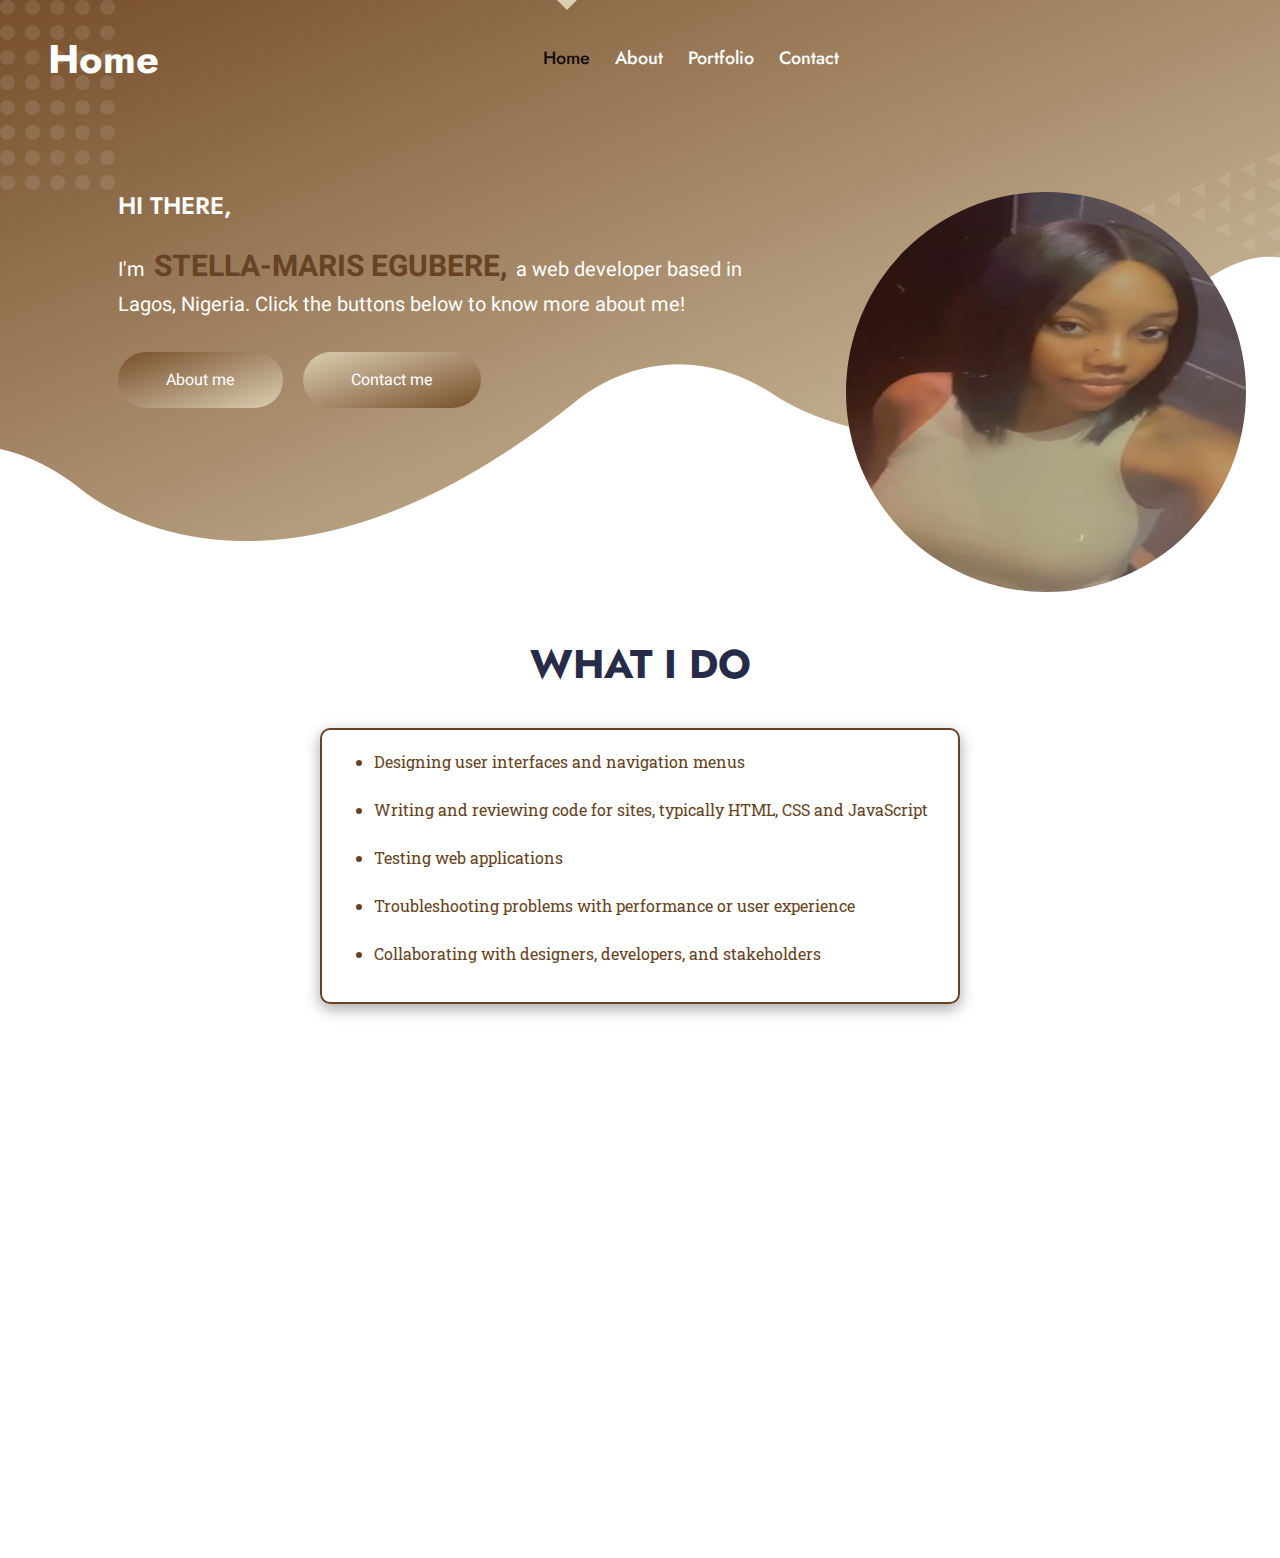
<file: index.html>
<!DOCTYPE html>
<html lang="en">
    <head>
        <meta charset="utf-8" />
        <title>Portfolio</title>
        <meta content="width=device-width, initial-scale=1.0" name="viewport" />
        <meta content="" name="keywords" />
        <meta content="" name="description" />

        <!-- Favicon -->
        <link href="img/favicon.ico" rel="icon" />

        <!-- Google Web Fonts -->
        <link rel="preconnect" href="https://fonts.googleapis.com" />
        <link rel="preconnect" href="https://fonts.gstatic.com" crossorigin />
        <link
            href="https://fonts.googleapis.com/css2?family=Heebo:wght@400;500&family=Jost:wght@500;600;700&display=swap"
            rel="stylesheet"
        />

        <!-- Icon Font Stylesheet -->
        <link
            href="https://cdnjs.cloudflare.com/ajax/libs/font-awesome/5.10.0/css/all.min.css"
            rel="stylesheet"
        />
        <link
            href="https://cdn.jsdelivr.net/npm/bootstrap-icons@1.4.1/font/bootstrap-icons.css"
            rel="stylesheet"
        />

        <!-- Libraries Stylesheet -->
        <link href="lib/animate/animate.min.css" rel="stylesheet" />
        <link
            href="lib/owlcarousel/assets/owl.carousel.min.css"
            rel="stylesheet"
        />

        <!-- Customized Bootstrap Stylesheet -->
        <link href="css/bootstrap.min.css" rel="stylesheet" />

        <!-- Template Stylesheet -->
        <link href="css/style.css" rel="stylesheet" />
        <link rel="icon" href="./assets/logo s 2.jpg">
    </head>

    <body data-bs-spy="scroll" data-bs-target=".navbar" data-bs-offset="51" class="index-body">
        <div class="container-xxl bg-light p-0">
            <!-- Spinner Start -->
            <div
                id="spinner"
                class="show bg-white position-fixed translate-middle w-100 vh-100 top-50 start-50 d-flex align-items-center justify-content-center"
            >
                <div
                    class="spinner-grow text-primary"
                    style="width: 3rem; height: 3rem"
                    role="status"
                >
                    <span class="sr-only">Loading...</span>
                </div>
            </div>
            <!-- Spinner End -->

            <!-- Navbar & Hero Start -->
            <div class="container-xxl position-relative p-0" id="home">
                <nav
                    class="navbar navbar-expand-lg navbar-light px-4 px-lg-5 py-3 py-lg-0"
                >
                    <a href="" class="navbar-brand p-0">
                        <h1 class="m-0">Home</h1>
                        <!-- <img src="img/logo.png" alt="Logo"> -->
                    </a>
                    <button
                        class="navbar-toggler"
                        type="button"
                        data-bs-toggle="collapse"
                        data-bs-target="#navbarCollapse"
                    >
                        <span class="fa fa-bars"></span>
                    </button>
                    <div class="collapse navbar-collapse" id="navbarCollapse">
                        <div class="navbar-nav mx-auto py-0">
                            <a href="#" class="nav-item nav-link active"
                                >Home</a
                            >
                            <a href="./about.html" class="nav-item nav-link"
                                >About</a
                            >

                            <a href="./portfolio.html" class="nav-item nav-link"
                                >Portfolio</a
                            >
                            <a href="./contact.html" class="nav-item nav-link"
                            >Contact</a
                        >
                        </div>
                        <!-- <a
                            href="./contact.html"
                            class="btn btn-primary-gradient rounded-pill py-2 px-4 ms-3 d-none d-lg-block"
                            >Contact</a
                        > -->
                    </div>
                </nav>

                <div class="container-xxl bg-dark hero-header">
                    <div class="container px-lg-5">
                        <div class="row g-5" style="height: 400px;">
                            <div class="col-lg-8 text-center text-lg-start">
                                <h4
                                    class="text-white mb-4 animated slideInDown"
                                >
                                    HI THERE,
                                </h4>
                                <p class="text-white pb-3 animated slideInDown" id="ptag">
                                    I'm <strong class="strong">STELLA-MARIS EGUBERE,</strong> a web developer based in Lagos, Nigeria.
                                    Click the buttons below to know more about me!
                                </p>
                                <a
                                    href="about.html"
                                    class="btn btn-primary-gradient py-sm-3 px-4 px-sm-5 rounded-pill me-3 animated slideInLeft"
                                    >About me</a
                                >
                                <a
                                    href="contact.html"
                                    class="btn btn-secondary-gradient py-sm-3 px-4 px-sm-5 rounded-pill animated slideInRight"
                                    >Contact me</a
                                >
                            </div>
                            <div
                                class="col-lg-4 d-flex justify-content-center justify-content-lg-end wow fadeInUp"
                                data-wow-delay="0.3s"
                            >


                            <div class="my-picture">
                                <img src="./assets/mypic2.jpg" alt="">
                            </div>
                               
                            </div>
                        </div>
                    </div>
                </div>
            </div>
           
                        </div>
                       
                        </div>
                    </div>
                </div>
            </div>
           

           
            <div
            >

            <h1 class="heading">WHAT I DO</h1>

         <div class="jobs">
            <ul>
                <li>Designing user interfaces and navigation menus</li><br>
                <li>Writing and reviewing code for sites, typically HTML, CSS and JavaScript</li><br>
                <li>Testing web applications</li><br>
                <li>Troubleshooting problems with performance or user experience</li><br>
                <li>Collaborating with designers, developers, and stakeholders</li>
            </ul>
         </div>


            <div
            class="container-fluid bg-primary text-light footer wow fadeIn"
            data-wow-delay="0.1s"
        >
            <div class="container py-5 px-lg-5">
                <div class="row g-5">
                    <div class="col-md-12 col-lg-12">
                        <h4 class="text-white mb-4 fs-3">CONTACT</h4>
                        <div class="d-flex gap-4">
                            <p class="fs-5">
                                <i class="fa fa-map-marker-alt me-3"></i>
                                Lagos, Nigeria
                            </p>
                            <p class="fs-5">
                                <i class="fa fa-phone-alt me-3"></i>+234
                                8099988817
                            </p>
                            <p class="fs-5 d-none">
                                <i class="fa fa-envelope me-3"></i
                                >stellamaristega@gmail.com
                            </p>
                        </div>

                        <div class="d-flex pt-2 gap-3">
                            <a
                                class="btn btn-outline-light btn-social"
                                href="https://github.com/stellamaris-t"
                                ><i class="fab fa-github fs-4"></i
                            ></a>
                            <a
                                class="btn btn-outline-light btn-social"
                                href="mailto: stellamaristega@gmail.com"
                                ><i class="fa fa-envelope fs-4"></i
                            ></a>
                            <a
                                class="btn btn-outline-light btn-social"
                                href="https://www.linkedin.com/in/stellamaris-egubere-908a3728a/"
                                ><i class="fab fa-linkedin-in fs-5"></i
                            ></a>
                        </div>
                    </div>
                </div>
            </div>
            <div class="container px-lg-5">
                <div class="copyright">
                    <div class="row" style="margin-bottom: 60px;">
                        <div
                            class="col-md-6 text-center text-md-start mb-3 mb-md-0"
                        >
                            &copy;
                            <a class="border-bottom" href="#"
                                >Hertechtrail cohort 7 project.</a
                            >

                            
                            Designed By
                            <a
                                class="border-bottom"
                                href="https://htmlcodex.com"
                                >Stellamaris.</a
                            >
                        </div>
                        <div class="col-md-6 text-center text-md-end">
                            <div class="footer-menu">
                                <a href="">Home</a>
                            </div>
                        </div>
                    </div>
                </div>
            </div>
        </div>
           
            <!-- Back to Top -->
            <a href="#" class="btn btn-lg btn-lg-square back-to-top pt-2"
                ><i class="bi bi-arrow-up text-white"></i
            ></a>
        </div>

        <!-- JavaScript Libraries -->
        <script src="https://code.jquery.com/jquery-3.4.1.min.js"></script>
        <script src="https://cdn.jsdelivr.net/npm/bootstrap@5.0.0/dist/js/bootstrap.bundle.min.js"></script>
        <script src="lib/wow/wow.min.js"></script>
        <script src="lib/easing/easing.min.js"></script>
        <script src="lib/waypoints/waypoints.min.js"></script>
        <script src="lib/counterup/counterup.min.js"></script>
        <script src="lib/owlcarousel/owl.carousel.min.js"></script>

        <!-- Template Javascript -->
        <script src="js/main.js"></script>
    </body>
</html>
</file>
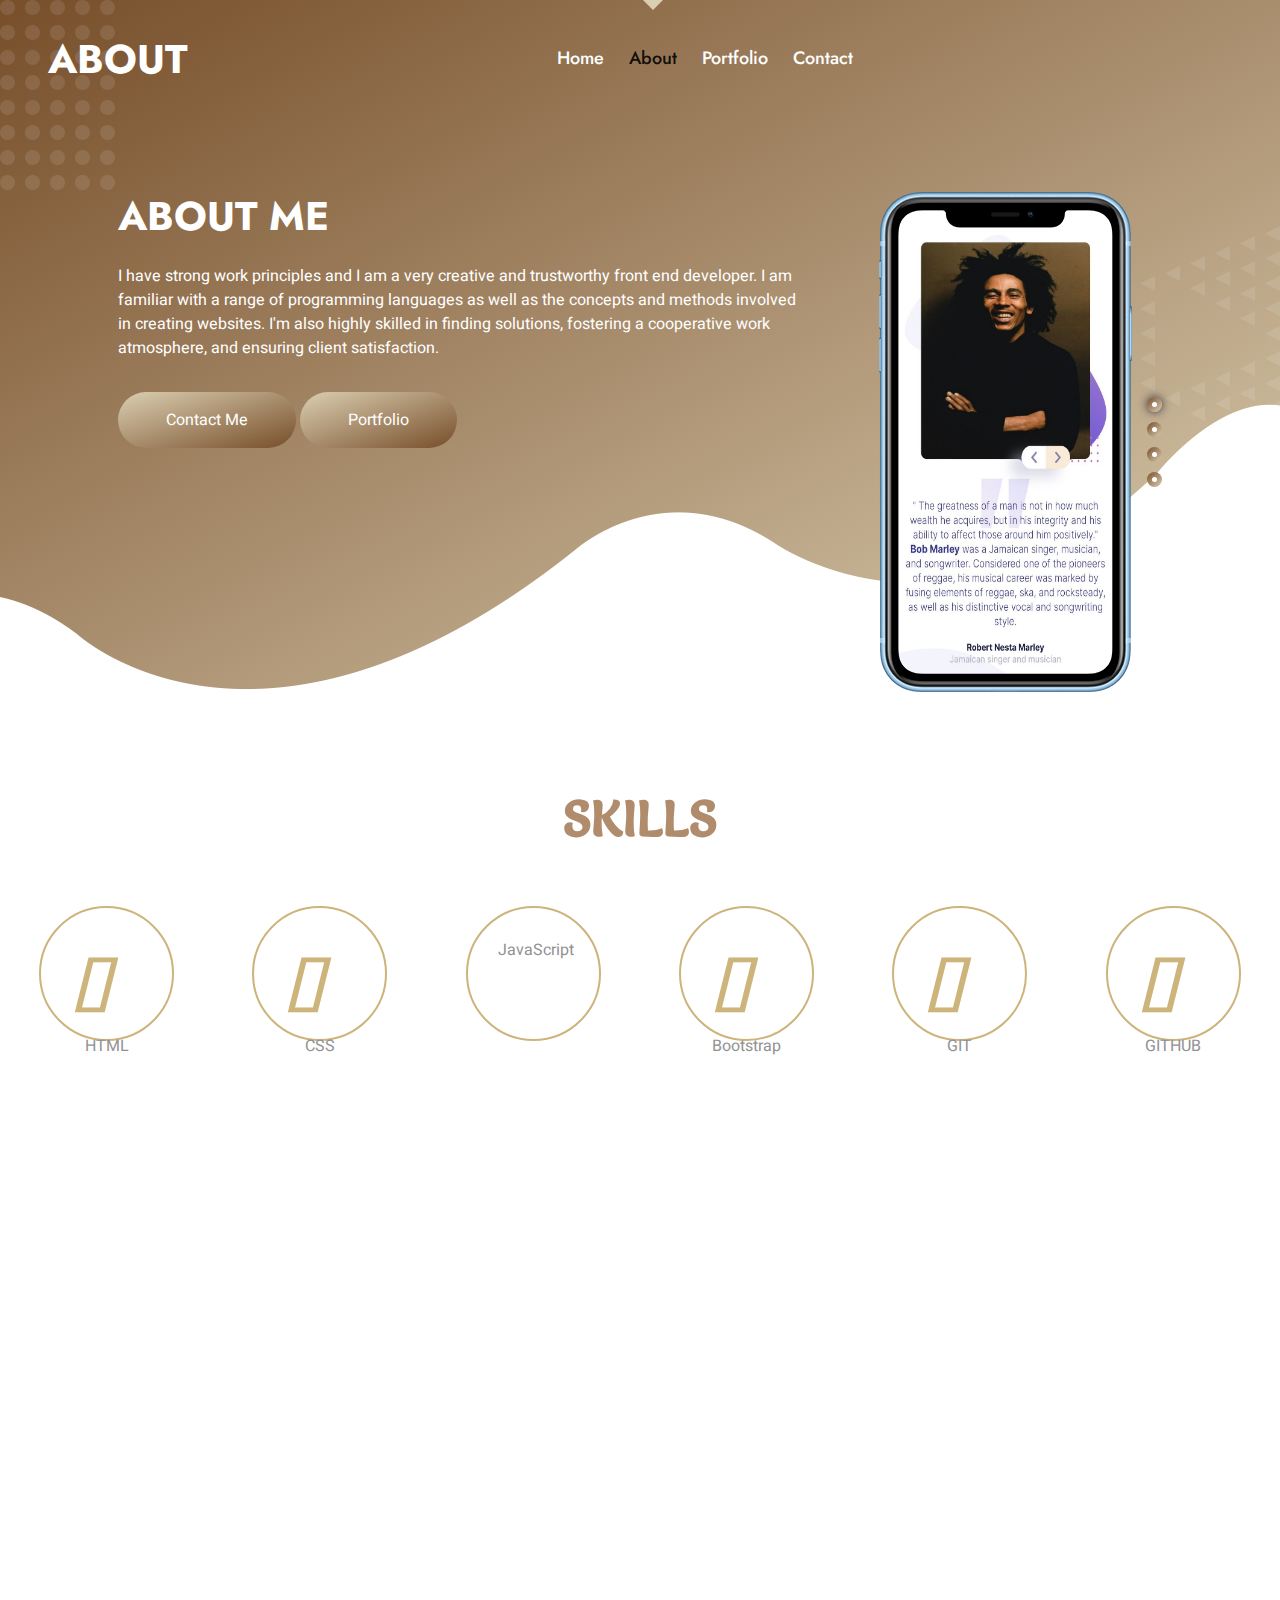
<file: about.html>
<!DOCTYPE html>
<html lang="en">
    <head>
        <meta charset="utf-8" />
        <title>About me</title>
        <meta content="width=device-width, initial-scale=1.0" name="viewport" />
        <meta content="" name="keywords" />
        <meta content="" name="description" />

        <!-- Favicon -->
        <link href="img/favicon.ico" rel="icon" />

        <!-- Google Web Fonts -->
        <link rel="preconnect" href="https://fonts.googleapis.com" />
        <link rel="preconnect" href="https://fonts.gstatic.com" crossorigin />
        <link
            href="https://fonts.googleapis.com/css2?family=Heebo:wght@400;500&family=Jost:wght@500;600;700&display=swap"
            rel="stylesheet"
        />

        <!-- Icon Font Stylesheet -->
        <link
            href="https://cdnjs.cloudflare.com/ajax/libs/font-awesome/5.10.0/css/all.min.css"
            rel="stylesheet"
        />
        <link
            href="https://cdn.jsdelivr.net/npm/bootstrap-icons@1.4.1/font/bootstrap-icons.css"
            rel="stylesheet"
        />

        <!-- Libraries Stylesheet -->
        <link href="lib/animate/animate.min.css" rel="stylesheet" />
        <link
            href="lib/owlcarousel/assets/owl.carousel.min.css"
            rel="stylesheet"
        />

        <!-- Customized Bootstrap Stylesheet -->
        <link href="css/bootstrap.min.css" rel="stylesheet" />

        <!-- Template Stylesheet -->
        <link href="css/style.css" rel="stylesheet" />

        <link rel="stylesheet" href="https://cdnjs.cloudflare.com/ajax/libs/font-awesome/6.4.2/css/all.min.css" integrity="sha512-z3gLpd7yknf1YoNbCzqRKc4qyor8gaKU1qmn+CShxbuBusANI9QpRohGBreCFkKxLhei6S9CQXFEbbKuqLg0DA==" crossorigin="anonymous" referrerpolicy="no-referrer" />
        <link rel="icon" href="./assets/logo s 2.jpg">
    </head>

    <body data-bs-spy="scroll" data-bs-target=".navbar" data-bs-offset="51" class="aboutbody" >
        <div class="container-xxl bg-white p-0">
            <!-- Spinner Start -->
            <div
                id="spinner"
                class="show bg-white position-fixed translate-middle w-100 vh-100 top-50 start-50 d-flex align-items-center justify-content-center"
            >
                <div
                    class="spinner-grow text-primary"
                    style="width: 3rem; height: 3rem"
                    role="status"
                >
                    <span class="sr-only">Loading...</span>
                </div>
            </div>
            <!-- Spinner End -->

            <!-- Navbar & Hero Start -->
            <div class="container-xxl position-relative p-0" id="home">
                <nav
                    class="navbar navbar-expand-lg navbar-light px-4 px-lg-5 py-3 py-lg-0"
                >
                    <a href="" class="navbar-brand p-0">
                        <h1 class="m-0">ABOUT</h1>
                        <!-- <img src="img/logo.png" alt="Logo"> -->
                    </a>
                    <button
                        class="navbar-toggler"
                        type="button"
                        data-bs-toggle="collapse"
                        data-bs-target="#navbarCollapse"
                    >
                        <span class="fa fa-bars"></span>
                    </button>
                    <div class="collapse navbar-collapse" id="navbarCollapse">
                        <div class="navbar-nav mx-auto py-0">
                            <a href="index.html" class="nav-item nav-link"
                                >Home</a
                            >
                            <a href="#" class="nav-item nav-link active"
                                >About</a
                            >

                            <a href="./portfolio.html" class="nav-item nav-link"
                                >Portfolio</a
                            >
                            <a href="./contact.html" class="nav-item nav-link"
                                >Contact</a
                            >
                        </div>
                        <!-- <a
                            href="./contact.html"
                            class="btn btn-primary-gradient rounded-pill py-2 px-4 ms-3 d-none d-lg-block"
                            >Contact</a
                        > -->
                        
                    </div>
                </nav>

                <div class="container-xxl bg-primary hero-header">
                    <div class="container px-lg-5">
                        <div class="row g-5">
                            <div class="col-lg-8 text-center text-lg-start">
                                <h1
                                    class="text-white mb-4 animated slideInDown"
                                >
                                    ABOUT ME
                                </h1>
                                <p class="text-white pb-3 animated slideInDown">
                                    I have strong work principles and I am a very creative and trustworthy front end developer. I am familiar with a range of
                                    programming languages as well as the concepts and methods involved in creating websites. I'm also highly skilled in 
                                    finding solutions, fostering a cooperative work atmosphere, and ensuring client satisfaction.
                                </p>
                                
                                <a
                                    href="./contact.html"
                                    class="btn btn-secondary-gradient py-sm-3 px-4 px-sm-5 rounded-pill animated slideInRight"
                                    >Contact Me</a
                                >
                                <a
                                    href="./portfolio.html"
                                    class="btn btn-secondary-gradient py-sm-3 px-4 px-sm-5 rounded-pill animated slideInRight"
                                    >Portfolio</a
                                >
                            </div>
                            <div
                                class="col-lg-4 d-flex justify-content-center justify-content-lg-end wow fadeInUp"
                                data-wow-delay="0.3s"
                            >
                                <div class="owl-carousel screenshot-carousel">
                                    <img
                                        class="img-fluid"
                                        src="./assets/Tribute slide.jpg"
                                        alt=""
                                    />
                                    
                                    <img
                                        class="img-fluid"
                                        src="./assets/signup form.jpg"
                                        alt=""
                                    />
                                    <img
                                        class="img-fluid"
                                        src="./assets/shopping site.jpg"
                                        alt=""
                                    />

                                    <img
                                        class="img-fluid"
                                        src="./assets/profilecard.jpg"
                                        alt=""
                                    />
                                  
                                </div>
                            </div>
                        </div>
                    </div>
                </div>
            </div>
            <!-- Navbar & Hero End -->

            

            <div class="skillarrange">
                <h4 class="skill-heading">SKILLS</h4>
            <div class="skills-container">
                <div class="iconi">
                    <i class="fa-brands fa-html5 fa-4x" style="color: #cdb47b;" ></i>
                    <p>HTML</p>
                </div>
                <div class="iconi">
                    <i class="fa-brands fa-css3-alt fa-4x" style="color: #cdb47b;"></i>
                    <p>CSS</p>
                </div>
                <div class="iconi">
                    <i class="fa-brands fa-square-js fa-4x" style="color: #cdb47b;"></i>
                    <p>JavaScript</p>
                </div>
                <div class="iconi">
                    <i class="fa-brands fa-bootstrap fa-4x" style="color: #cdb47b;"></i>
                    <p>Bootstrap</p>
                </div>
                <div class="iconi">
                    <i class="fa-brands fa-git fa-4x" style="color: #cdb47b;"></i>
                    <p>GIT</p>
                </div>
                <div class="iconi">
                    <i class="fa-brands fa-github fa-4x" style="color: #cdb47b;"></i>
                    <p>GITHUB</p>
                </div>
                
            </div>
            </div>



            
        </div>
                    </div>
                </div>
            </div>
           

            <!-- Footer Start -->
            <div
                class="container-fluid bg-primary text-light footer wow fadeIn"
                data-wow-delay="0.1s"
            >
                <div class="container py-5 px-lg-5">
                    <div class="row g-5">
                        <div class="col-md-12 col-lg-12">
                            <h4 class="text-white mb-4 fs-3">CONTACT</h4>
                            <div class="d-flex gap-4">
                                <p class="fs-5">
                                    <i class="fa fa-map-marker-alt me-3"></i>
                                    Lagos, Nigeria
                                </p>
                                <p class="fs-5">
                                    <i class="fa fa-phone-alt me-3"></i>+234
                                    8099988817
                                </p>
                                <p class="fs-5 d-none">
                                    <i class="fa fa-envelope me-3"></i
                                    >stellamaristega@gmail.com
                                </p>
                            </div>

                            <div class="d-flex pt-2 gap-3">
                                <a
                                    class="btn btn-outline-light btn-social"
                                    href="https://github.com/stellamaris-t"
                                    ><i class="fab fa-github fs-4"></i
                                ></a>
                                <a
                                    class="btn btn-outline-light btn-social"
                                    href="mailto: stellamaristega@gmail.com"
                                    ><i class="fa fa-envelope fs-4"></i
                                ></a>
                                <a
                                    class="btn btn-outline-light btn-social"
                                    href="https://www.linkedin.com/in/stellamaris-egubere-908a3728a/"
                                    ><i class="fab fa-linkedin-in fs-5"></i
                                ></a>
                            </div>
                        </div>
                    </div>
                </div>
                <div class="container px-lg-5">
                    <div class="copyright">
                        <div class="row" style="margin-bottom: 60px;">
                            <div
                                class="col-md-6 text-center text-md-start mb-3 mb-md-0"
                            >
                                &copy;
                                <a class="border-bottom" href="#"
                                    >Hertechtrail cohort 7 project.</a
                                >
                                Designed By
                                <a
                                    class="border-bottom"
                                    href="https://htmlcodex.com"
                                    >Stellamaris.</a
                                >
                            </div>
                            <div class="col-md-6 text-center text-md-end">
                                <div class="footer-menu">
                                    <a href="">Home</a>
                                </div>
                            </div>
                        </div>
                    </div>
                </div>
            </div>
            <!-- Footer End -->

            <!-- Back to Top -->
            <a href="#" class="btn btn-lg btn-lg-square back-to-top pt-2"
                ><i class="bi bi-arrow-up text-white"></i
            ></a>
        </div>

        <!-- JavaScript Libraries -->
        <script src="https://code.jquery.com/jquery-3.4.1.min.js"></script>
        <script src="https://cdn.jsdelivr.net/npm/bootstrap@5.0.0/dist/js/bootstrap.bundle.min.js"></script>
        <script src="lib/wow/wow.min.js"></script>
        <script src="lib/easing/easing.min.js"></script>
        <script src="lib/waypoints/waypoints.min.js"></script>
        <script src="lib/counterup/counterup.min.js"></script>
        <script src="lib/owlcarousel/owl.carousel.min.js"></script>

        <!-- Template Javascript -->
        <script src="js/main.js"></script>
    </body>
</html>
</file>
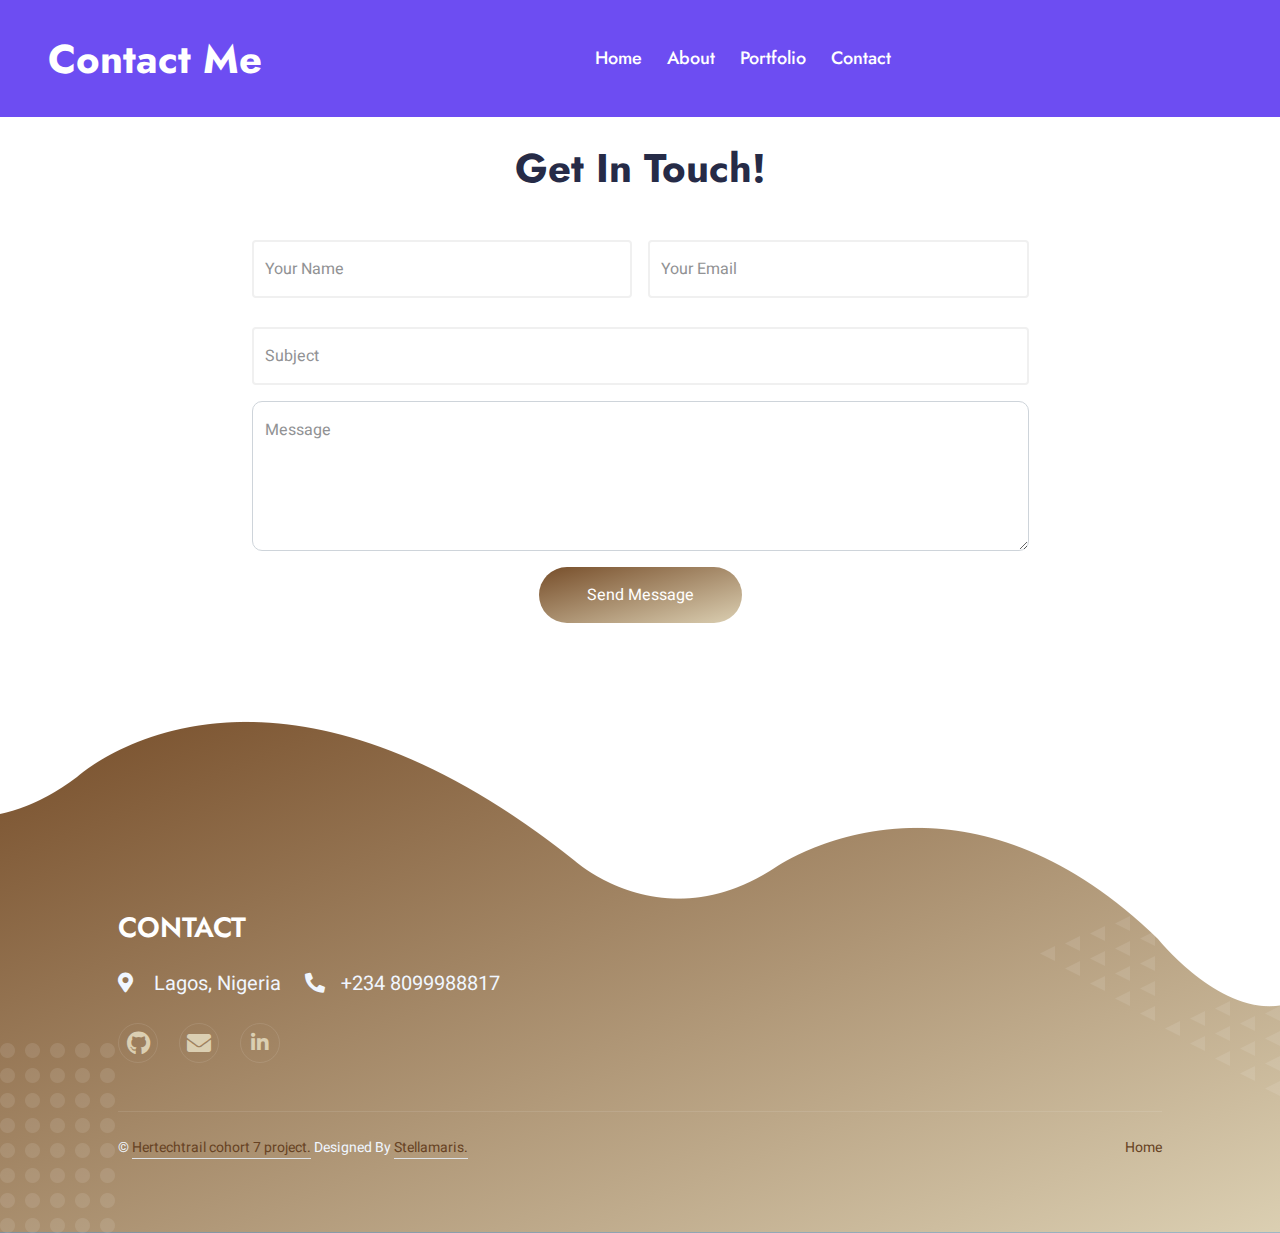
<file: contact.html>
<!DOCTYPE html>
<html lang="en">
    <head>
        <meta charset="utf-8" />
        <title>Contact Me</title>
        <meta content="width=device-width, initial-scale=1.0" name="viewport" />
        <meta content="" name="keywords" />
        <meta content="" name="description" />

        <!-- Favicon -->
        <link href="img/favicon.ico" rel="icon" />

        <!-- Google Web Fonts -->
        <link rel="preconnect" href="https://fonts.googleapis.com" />
        <link rel="preconnect" href="https://fonts.gstatic.com" crossorigin />
        <link
            href="https://fonts.googleapis.com/css2?family=Heebo:wght@400;500&family=Jost:wght@500;600;700&display=swap"
            rel="stylesheet"
        />

        <!-- Icon Font Stylesheet -->
        <link
            href="https://cdnjs.cloudflare.com/ajax/libs/font-awesome/5.10.0/css/all.min.css"
            rel="stylesheet"
        />
        <link
            href="https://cdn.jsdelivr.net/npm/bootstrap-icons@1.4.1/font/bootstrap-icons.css"
            rel="stylesheet"
        />

        <!-- Libraries Stylesheet -->
        <link href="lib/animate/animate.min.css" rel="stylesheet" />
        <link
            href="lib/owlcarousel/assets/owl.carousel.min.css"
            rel="stylesheet"
        />

        <!-- Customized Bootstrap Stylesheet -->
        <link href="css/bootstrap.min.css" rel="stylesheet" />

        <!-- Template Stylesheet -->
        <link href="css/style.css" rel="stylesheet" />
        <link href="./css/contact.css" rel="stylesheet" />
        <link rel="icon" href="./assets/logo s 2.jpg">
    </head>

    <body data-bs-spy="scroll" data-bs-target=".navbar" data-bs-offset="51">
        <div class="container-xxl bg-white p-0">
            <!-- Spinner Start -->
            <div
                id="spinner"
                class="show bg-white position-fixed translate-middle w-100 vh-100 top-50 start-50 d-flex align-items-center justify-content-center"
            >
                <div
                    class="spinner-grow text-primary"
                    style="width: 3rem; height: 3rem"
                    role="status"
                >
                    <span class="sr-only">Loading...</span>
                </div>
            </div>
            <!-- Spinner End -->

            <!-- Navbar & Hero Start -->
            <div class="container-xxl position-relative p-0" id="home">
                <nav
                    class="navbar navbar-expand-lg navbar-light px-4 px-lg-5 py-3 py-lg-0"
                >
                    <a href="" class="navbar-brand p-0">
                        <h1 class="m-0">Contact Me</h1>
                        <!-- <img src="img/logo.png" alt="Logo"> -->
                    </a>
                    <button
                        class="navbar-toggler"
                        type="button"
                        data-bs-toggle="collapse"
                        data-bs-target="#navbarCollapse"
                    >
                        <span class="fa fa-bars"></span>
                    </button>
                    <div class="collapse navbar-collapse" id="navbarCollapse">
                        <div class="navbar-nav mx-auto py-0">
                            <a href="index.html" class="nav-item nav-link"
                                >Home</a
                            >
                            <a href="./about.html" class="nav-item nav-link"
                                >About</a
                            >

                            <a href="./portfolio.html" class="nav-item nav-link"
                                >Portfolio</a
                            >
                            <a href="./contact.html" class="nav-item nav-link"
                            >Contact</a
                        >
                        </div>
                        <!-- <a
                            href="#"
                            class="btn btn-primary-gradient rounded-pill py-2 px-4 ms-3 d-none d-lg-block active"
                            >Contact</a
                        > -->
                    </div>
                </nav>
            </div>
            <!-- Navbar & Hero End -->

            <!-- Contact Start -->
            <div class="container-xxl py-5" id="contact">
                <div class="container py-5 px-lg-5">
                    <div class="text-center wow fadeInUp" data-wow-delay="0.1s">
                        <h5 class="text-primary-gradient fw-medium mt-5">
                            
                        </h5>
                        <h1 class="mb-5">Get In Touch!</h1>
                    </div>
                    <div class="row justify-content-center">
                        <div class="col-lg-9">
                            <div class="wow fadeInUp" data-wow-delay="0.3s">
                                
                                <form id="form" action="/">
                                    <div class="row g-3">
                                        <div class="col-md-6 input-control">
                                            <div class="form-floating input-control">
                                                <input
                                                    type="text"
                                                    class="form-control"
                                                    id="namee"
                                                    placeholder="Your Name"
                                                />
                                                <label for="namee"
                                                    >Your Name</label
                                                >
                                            </div>
                                            <div class="error"></div>
                                        </div>
                                        <div class="col-md-6">
                                            <div class="form-floating input-control">
                                                <input
                                                    type="email"
                                                    class="form-control"
                                                    id="email"
                                                    placeholder="Your Email"
                                                />
                                                <label for="email"
                                                    >Your Email</label
                                                >
                                            </div>
                                            <div class="error"></div>
                                        </div>
                                        <div class="col-12">
                                            <div class="form-floating input-control">
                                                <input
                                                    type="text"
                                                    class="form-control"
                                                    id="subject"
                                                    placeholder="Subject"
                                                />
                                                <label for="subject"
                                                    >Subject</label
                                                >
                                            </div>
                                            <div class="error"></div>
                                        </div>
                                        <div class="col-12">
                                            <div class="form-floating">
                                                <textarea
                                                    class="form-control"
                                                    placeholder="Leave a message here"
                                                    id="message"
                                                    style="height: 150px"
                                                ></textarea>
                                                <label for="message"
                                                    >Message</label
                                                >
                                            </div>
                                            <div class="error"></div>
                                        </div>
                                        <div class="col-12 text-center">
                                            <a href="mailto: stellamaristega@gmail.com"  class="btn btn-primary-gradient rounded-pill py-3 px-5"
                                            type="submit">
                                            Send Message
                                        </a>
                                        </div>
                                    </div>
                                </form>
                            </div>
                        </div>
                    </div>
                </div>
            </div>
            <!-- Contact End -->
            <!-- Footer Start -->
            <div
                class="container-fluid bg-primary text-light footer wow fadeIn"
                data-wow-delay="0.1s"
            >
                <div class="container py-5 px-lg-5">
                    <div class="row g-5">
                        <div class="col-md-12 col-lg-12 ">
                            <h4 class="text-white mb-4 fs-3">CONTACT</h4>
                            <div class="d-flex gap-4 foot">
                                <p class="fs-5">
                                    <i class="fa fa-map-marker-alt me-3"></i>
                                    Lagos, Nigeria
                                </p>
                                <p class="fs-5">
                                    <i class="fa fa-phone-alt me-3"></i>+234
                                    8099988817
                                </p>
                                <p class="fs-5 d-none">
                                    <i class="fa fa-envelope me-3"></i
                                    >stellamaristega@gmail.com
                                </p>
                            </div>

                            <div class="d-flex pt-2 gap-3">
                                <a
                                    class="btn btn-outline-light btn-social"
                                    href="https://github.com/stellamaris-t"
                                    ><i class="fab fa-github fs-4"></i
                                ></a>
                                <a
                                    class="btn btn-outline-light btn-social"
                                    href="mailto: stellamaristega@gmail.com"
                                    ><i class="fa fa-envelope fs-4"></i
                                ></a>
                                <a
                                    class="btn btn-outline-light btn-social"
                                    href="https://www.linkedin.com/in/stellamaris-egubere-908a3728a/"
                                    ><i class="fab fa-linkedin-in fs-5"></i
                                ></a>
                            </div>
                        </div>
                    </div>
                </div>
                <div class="container px-lg-5">
                    <div class="copyright">
                        <div class="row" style="margin-bottom: 50px;">
                            <div
                                class="col-md-6 text-center text-md-start mb-3 mb-md-0"
                            >
                                &copy;
                                <a class="border-bottom" href="#"
                                    >Hertechtrail cohort 7 project.</a
                                >

                                <!--/*** This template is free as long as you keep the footer author’s credit link/attribution link/backlink. If you'd like to use the template without the footer author’s credit link/attribution link/backlink, you can purchase the Credit Removal License from "https://htmlcodex.com/credit-removal". Thank you for your support. ***/-->
                                Designed By
                                <a
                                    class="border-bottom"
                                    href="https://htmlcodex.com"
                                    >Stellamaris.</a
                                >
                            </div>
                            <div class="col-md-6 text-center text-md-end">
                                <div class="footer-menu">
                                    <a href="">Home</a>
                                </div>
                            </div>
                        </div>
                    </div>
                </div>
            </div>
            <!-- Footer End -->

            <!-- Back to Top -->
            <a href="#" class="btn btn-lg btn-lg-square back-to-top pt-2"
                ><i class="bi bi-arrow-up text-white"></i
            ></a>
        </div>

        <!-- JavaScript Libraries -->
        <script src="https://code.jquery.com/jquery-3.4.1.min.js"></script>
        <script src="https://cdn.jsdelivr.net/npm/bootstrap@5.0.0/dist/js/bootstrap.bundle.min.js"></script>
        <script src="lib/wow/wow.min.js"></script>
        <script src="lib/easing/easing.min.js"></script>
        <script src="lib/waypoints/waypoints.min.js"></script>
        <script src="lib/counterup/counterup.min.js"></script>
        <script src="lib/owlcarousel/owl.carousel.min.js"></script>

        <!-- Template Javascript -->
        <script src="./js/main.js"></script>
        <script src="./js/contact.js"></script>
    </body>
</html>
</file>
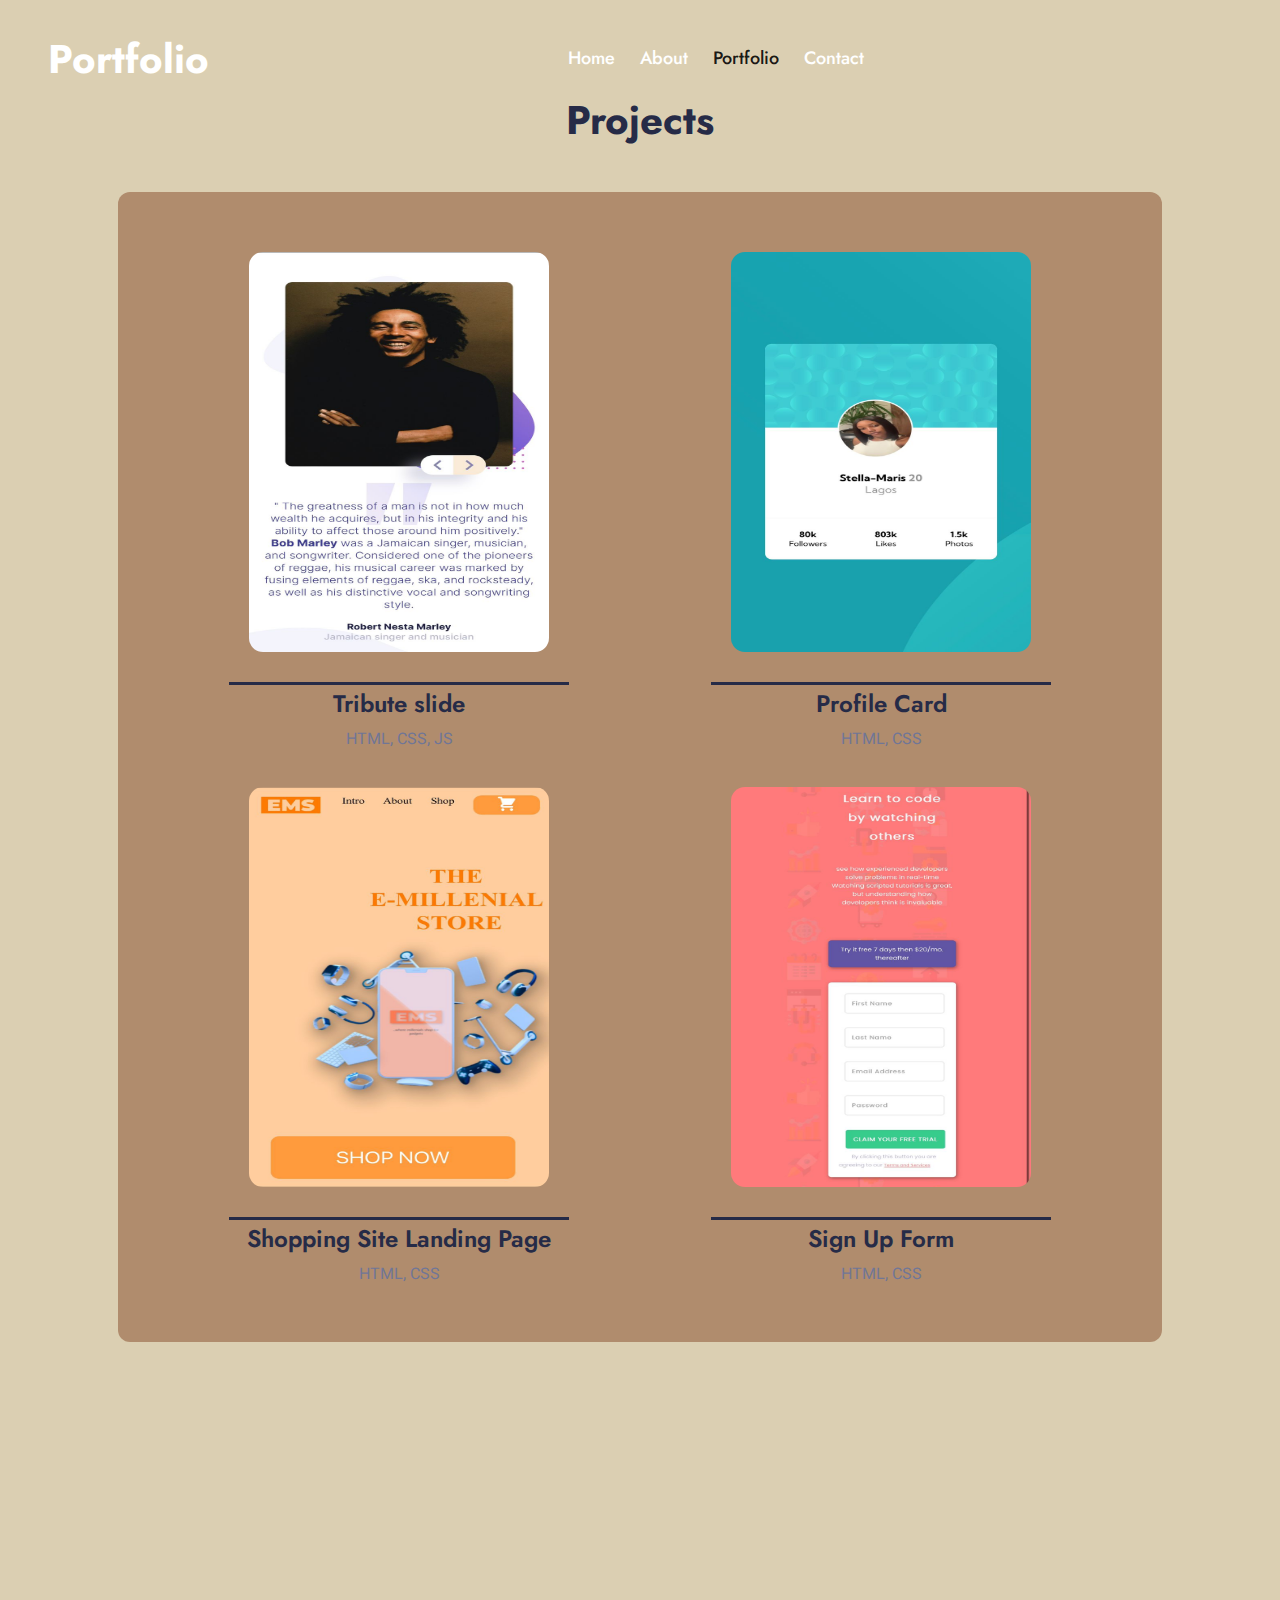
<file: portfolio.html>
<!DOCTYPE html>
<html lang="en">
    <head>
        <meta charset="utf-8" />
        <title>My Portfolio</title>
        <meta content="width=device-width, initial-scale=1.0" name="viewport" />
        <meta content="" name="keywords" />
        <meta content="" name="description" />

        <!-- Favicon -->
        <link href="img/favicon.ico" rel="icon" />

        <!-- Google Web Fonts -->
        <link rel="preconnect" href="https://fonts.googleapis.com" />
        <link rel="preconnect" href="https://fonts.gstatic.com" crossorigin />
        <link
            href="https://fonts.googleapis.com/css2?family=Heebo:wght@400;500&family=Jost:wght@500;600;700&display=swap"
            rel="stylesheet"
        />

        <!-- Icon Font Stylesheet -->
        <link
            href="https://cdnjs.cloudflare.com/ajax/libs/font-awesome/5.10.0/css/all.min.css"
            rel="stylesheet"
        />
        <link
            href="https://cdn.jsdelivr.net/npm/bootstrap-icons@1.4.1/font/bootstrap-icons.css"
            rel="stylesheet"
        />

        <!-- Libraries Stylesheet -->
        <link href="lib/animate/animate.min.css" rel="stylesheet" />
        <link
            href="lib/owlcarousel/assets/owl.carousel.min.css"
            rel="stylesheet"
        />

        <!-- Customized Bootstrap Stylesheet -->
        <link href="css/bootstrap.min.css" rel="stylesheet" />

        <!-- Template Stylesheet -->
        <link href="css/style.css" rel="stylesheet" />
        <link rel="icon" href="./assets/logo s 2.jpg">
    </head>

    <body data-bs-spy="scroll" data-bs-target=".navbar" data-bs-offset="51" class="bodyy">
        <div class="container-xxl  p-0">
            <!-- Spinner Start -->
            <div
                id="spinner"
                class="show bg-white position-fixed translate-middle w-100 vh-100 top-50 start-50 d-flex align-items-center justify-content-center"
            >
                <div
                    class="spinner-grow text-primary"
                    style="width: 3rem; height: 3rem"
                    role="status"
                >
                    <span class="sr-only">Loading...</span>
                </div>
            </div>
            <!-- Spinner End -->

            <!-- Navbar & Hero Start -->
            <div class="container-xxl position-relative p-0" id="home">
                <nav
                    class="navbar navbar-expand-lg navbar-light px-4 px-lg-5 py-3 py-lg-0"
                >
                    <a href="" class="navbar-brand p-0">
                        <h1 class="m-0">Portfolio</h1>
                        <!-- <img src="img/logo.png" alt="Logo"> -->
                    </a>
                    <button
                        class="navbar-toggler"
                        type="button"
                        data-bs-toggle="collapse"
                        data-bs-target="#navbarCollapse"
                    >
                        <span class="fa fa-bars"></span>
                    </button>
                    <div class="collapse navbar-collapse" id="navbarCollapse">
                        <div class="navbar-nav mx-auto py-0">
                            <a href="index.html" class="nav-item nav-link"
                                >Home</a
                            >
                            <a href="./about.html" class="nav-item nav-link"
                                >About</a
                            >

                            <a href="#" class="nav-item nav-link active"
                                >Portfolio</a
                            >
                            <a href="./contact.html" class="nav-item nav-link"
                            >Contact</a
                        >
                        </div>
                        <!-- <a
                            href="./contact.html"
                            class="btn btn-primary-gradient rounded-pill py-2 px-4 ms-3 d-none d-lg-block"
                            >Contact</a
                        > -->
                    </div>
                </nav>
            </div>
            <!-- Navbar & Hero End -->

            <!-- Features Start -->
            <div class="container-xxl py-5" id="feature">
                <div class="container py-5 px-lg-5">
                    <div class="text-center wow fadeInUp" data-wow-delay="0.1s">
                        <!-- <h5 class="text-primary-gradient fw-medium">
                            App Features
                        </h5> -->
                        <h1 class="mb-5">Projects</h1>
                    </div>

                    <div class="portfolio-projects">
                        <div class="each">
                            <a href="https://venerable-vacherin-e32767.netlify.app/" target="_blank">
                                <img src="./assets/Tribute slide.jpg" alt="">
                              </a>
                              <h4>Tribute slide</h4>
                              <p>HTML, CSS, JS</p>
                        </div>
                        <div class="each">
                            <a href="https://celebrated-tartufo-0fe0c1.netlify.app/" target="_blank">
                                <img src="./assets/signup form.jpg" alt="">
                              </a>
                              <h4>Profile Card</h4>
                              <p>HTML, CSS</p>
                        </div>
                        <div class="each">
                            <a href="https://stately-mochi-6e4388.netlify.app/" target="_blank">
                                <img src="./assets/shopping site.jpg" alt="">
                              </a>
                              <h4>Shopping Site Landing Page</h4>
                              <p>HTML, CSS</p>
                        </div>
                        <div class="each">
                            <a href="https://amazing-sprite-c5df0d.netlify.app/" target="_blank"> 
                                <img src="./assets/profilecard.jpg" alt="">
                              </a>
                              <h4>Sign Up Form</h4>
                              <p>HTML, CSS</p>
                        </div>


                    </div>
                    
                </div>
            </div>
            <!-- Features End -->

            <!-- Footer Start -->
            <div
                class="container-fluid bg-primary text-light footer wow fadeIn"
                data-wow-delay="0.1s"
            >
                <div class="container py-5 px-lg-5">
                    <div class="row g-5">
                        <div class="col-md-12 col-lg-12">
                            <h4 class="text-white mb-4 fs-3">CONTACT</h4>
                            <div class="d-flex gap-4">
                                <p class="fs-5">
                                    <i class="fa fa-map-marker-alt me-3"></i>
                                    Lagos, Nigeria
                                </p>
                                <p class="fs-5">
                                    <i class="fa fa-phone-alt me-3"></i>+234
                                    8099988817
                                </p>
                                <p class="fs-5 d-none">
                                    <i class="fa fa-envelope me-3"></i
                                    >stellamaristega@gmail.com
                                </p>
                            </div>

                            <div class="d-flex pt-2 gap-3">
                                <a
                                    class="btn btn-outline-light btn-social"
                                    href="https://github.com/stellamaris-t"
                                    ><i class="fab fa-github fs-4"></i
                                ></a>
                                <a
                                    class="btn btn-outline-light btn-social"
                                    href="mailto: stellamaristega@gmail.com"
                                    ><i class="fa fa-envelope fs-4"></i
                                ></a>
                                <a
                                    class="btn btn-outline-light btn-social"
                                    href="https://www.linkedin.com/in/stellamaris-egubere-908a3728a/"
                                    ><i class="fab fa-linkedin-in fs-5"></i
                                ></a>
                            </div>
                        </div>
                    </div>
                </div>
                <div class="container px-lg-5">
                    <div class="copyright">
                        <div class="row" style="margin-bottom: 60px;">
                            <div
                                class="col-md-6 text-center text-md-start mb-3 mb-md-0"
                            >
                                &copy;
                                <a class="border-bottom" href="#"
                                    >Hertechtrail cohort 7 project.</a
                                >

                                <!--/*** This template is free as long as you keep the footer author’s credit link/attribution link/backlink. If you'd like to use the template without the footer author’s credit link/attribution link/backlink, you can purchase the Credit Removal License from "https://htmlcodex.com/credit-removal". Thank you for your support. ***/-->
                                Designed By
                                <a
                                    class="border-bottom"
                                    href="https://htmlcodex.com"
                                    >Stellamaris.</a
                                >
                            </div>
                            <div class="col-md-6 text-center text-md-end">
                                <div class="footer-menu">
                                    <a href="">Home</a>
                                </div>
                            </div>
                        </div>
                    </div>
                </div>
            </div>
            <!-- Footer End -->

            <!-- Back to Top -->
            <a href="#" class="btn btn-lg btn-lg-square back-to-top pt-2"
                ><i class="bi bi-arrow-up text-white"></i
            ></a>
        </div>

        <!-- JavaScript Libraries -->
        <script src="https://code.jquery.com/jquery-3.4.1.min.js"></script>
        <script src="https://cdn.jsdelivr.net/npm/bootstrap@5.0.0/dist/js/bootstrap.bundle.min.js"></script>
        <script src="lib/wow/wow.min.js"></script>
        <script src="lib/easing/easing.min.js"></script>
        <script src="lib/waypoints/waypoints.min.js"></script>
        <script src="lib/counterup/counterup.min.js"></script>
        <script src="lib/owlcarousel/owl.carousel.min.js"></script>

        <!-- Template Javascript -->
        <script src="js/main.js"></script>
    </body>
</html>
</file>
<file: css/style.css>
/********** Template CSS **********/

  @import url('https://fonts.googleapis.com/css2?family=Salsa&display=swap');
  @import url('https://fonts.googleapis.com/css2?family=Roboto+Slab&display=swap');
:root {
    --primary: #774E2A;
    --secondary: #DBCFB2;
    --light: #DBCFB2;
    --dark: #262b47;
}


body{
    background-color: #DBCFB2;
}



/*** Spinner ***/
#spinner {
    opacity: 0;
    visibility: hidden;
    transition: opacity 0.5s ease-out, visibility 0s linear 0.5s;
    z-index: 99999;
}

#spinner.show {
    transition: opacity 0.5s ease-out, visibility 0s linear 0s;
    visibility: visible;
    opacity: 1;
}
#spinner .spinner-grow {
    color: #774E2A !important;
}

/*** Heading ***/
h1,
h2,
.fw-bold {
    font-weight: 700 !important;
}

h3,
h4,
.fw-semi-bold {
    font-weight: 600 !important;
}

h5,
h6,
.fw-medium {
    font-weight: 500 !important;
}

/*** Gradient Text & BG ***/
.text-primary-gradient {
    background: linear-gradient(
        to bottom right,
        var(--primary),
        var(--secondary)
    );
    -webkit-background-clip: text;
    -webkit-text-fill-color: transparent;
}

.text-secondary-gradient {
    background: linear-gradient(
        to bottom right,
        var(--secondary),
        var(--primary)
    );
    -webkit-background-clip: text;
    -webkit-text-fill-color: transparent;
}

.bg-primary-gradient {
    background: linear-gradient(
        to bottom right,
        var(--primary),
        var(--secondary)
    );
}

.bg-secondary-gradient {
    background: linear-gradient(
        to bottom right,
        var(--secondary),
        var(--primary)
    );
}

/*** Button ***/
.btn {
    transition: 0.5s;
}

.btn.btn-primary-gradient,
.btn.btn-secondary-gradient {
    position: relative;
    overflow: hidden;
    border: none;
    color: #ffffff;
    z-index: 1;
}

.btn.btn-primary-gradient::after,
.btn.btn-secondary-gradient::after {
    position: absolute;
    content: '';
    top: 0;
    left: 0;
    width: 100%;
    height: 100%;
    transition: 0.5s;
    z-index: -1;
    opacity: 0;
}

.btn.btn-primary-gradient,
.btn.btn-secondary-gradient::after {
    background: linear-gradient(
        to bottom right,
        var(--primary),
        var(--secondary)
    );
}

.btn.btn-secondary-gradient,
.btn.btn-primary-gradient::after {
    background: linear-gradient(
        to bottom right,
        var(--secondary),
        var(--primary)
    );
}

.btn.btn-primary-gradient:hover::after,
.btn.btn-secondary-gradient:hover::after {
    opacity: 1;
}

.btn-square {
    width: 38px;
    height: 38px;
}

.btn-sm-square {
    width: 32px;
    height: 32px;
}

.btn-lg-square {
    width: 48px;
    height: 48px;
}

.btn-square,
.btn-sm-square,
.btn-lg-square {
    padding: 0;
    display: flex;
    align-items: center;
    justify-content: center;
    font-weight: normal;
    border-radius: 50px;
}

.back-to-top {
    position: fixed;
    display: none;
    right: 45px;
    bottom: 45px;
    z-index: 99;
    border: none;
    background: linear-gradient(
        to bottom right,
        var(--primary),
        var(--secondary)
    );
}

/*** Navbar ***/
.navbar-light .navbar-nav .nav-link {
    position: relative;
    margin-right: 25px;
    padding: 45px 0;
    font-family: 'Jost', sans-serif;
    font-size: 18px;
    font-weight: 500;
    color: white ;
    outline: none;
    transition: 0.5s;
}

.navbar-light .navbar-nav .nav-link::before {
    position: absolute;
    content: '';
    width: 0;
    height: 0;
    top: -10px;
    left: 50%;
    transform: translateX(-50%);
    border: 10px solid;
    border-color: var(--light) transparent transparent transparent;
    transition: 0.5s;
}

.sticky-top.navbar-light .navbar-nav .nav-link {
    padding: 20px 0;
    color: var(--dark) !important;
}

.navbar-light .navbar-nav .nav-link:hover::before,
.navbar-light .navbar-nav .nav-link.active::before {
    top: 0;
}

.navbar-light .navbar-brand h1 {
    color: #ffffff;
}

.navbar-light .navbar-brand img {
    max-height: 60px;
    transition: 0.5s;
}

.sticky-top.navbar-light .navbar-brand img {
    max-height: 45px;
}

@media (max-width: 991.98px) {
    .sticky-top.navbar-light {
        position: relative;
        background: #ffffff;
    }

    .navbar-light .navbar-collapse {
        margin-top: 15px;
        border-top: 1px solid #dddddd;
    }

    .navbar-light .navbar-nav .nav-link,
    .sticky-top.navbar-light .navbar-nav .nav-link {
        padding: 10px 0;
        margin-left: 0;
        color: var(--dark) !important;
    }

    .navbar-light .navbar-nav .nav-link::before {
        display: none;
    }

    .navbar-light .navbar-nav .nav-link:hover,
    .navbar-light .navbar-nav .nav-link.active {
        color: var(--primary) !important;
    }

    .navbar-light .navbar-brand h1 {
        background: linear-gradient(
            to bottom right,
            var(--primary),
            var(--secondary)
        );
        -webkit-background-clip: text;
        -webkit-text-fill-color: transparent;
    }

    .navbar-light .navbar-brand img {
        max-height: 45px;
    }
}

@media (min-width: 992px) {
    .navbar-light {
        position: absolute;
        width: 100%;
        top: 0;
        left: 0;
        z-index: 999;
    }

    .sticky-top.navbar-light {
        position: fixed;
        background: #ffffff;
    }

    .sticky-top.navbar-light .navbar-nav .nav-link::before {
        border-top-color: var(--primary);
    }

    .sticky-top.navbar-light .navbar-brand h1 {
        background: linear-gradient(
            to bottom right,
            var(--primary),
            var(--secondary)
        );
        -webkit-background-clip: text;
        -webkit-text-fill-color: transparent;
    }
}

/*** Hero Header ***/
.hero-header {
    margin-bottom: 6rem;
    padding: 12rem 0 0 0;
    background: url(../img/bg-circle.png), url(../img/bg-triangle.png),
    url(../img/bg-bottom.png),
    
    
    linear-gradient(to bottom right, var(--primary), var(--secondary));
    background-position: left 0px top 0px, right 0px top 50%, center bottom;
    background-repeat: no-repeat;
    
}



@media (max-width: 991.98px) {
    html,body{
        overflow-x: hidden;
    }
    .hero-header {
        padding: 6rem 0 9rem 0;
    }
    .skills-container{
        flex-wrap: wrap;
    }
  
   
   
}

@media (max-width: 997px){
   .jobs{
    margin-top: 93px;
    
    
   }
   .heading{
    margin-top: 300px;
   }

}
/* @media (max-width: 555px){
    .my-picture img{
        height: 200px;
        width: 200px;
    }
} */

h3{
    text-align: center;
    margin-bottom: 70px;
    font-size: 50px;
    color: #774E2A;
}
.skillarrange{
    margin-bottom: 60px;
}
.aboutbody{
    background-color: white;
}
.skills-container{
    display: flex;
    justify-content: space-around;
    
}
.iconi{
    border: 2px solid #cdb47b;
    padding: 30px;
    height: 135px;
    width: 135px;
    border-radius: 50%;
}
.iconi:hover{
    scale: 1.1;
    transition: 0.6s;
    opacity: 0.7;
}
.iconi i{
    align-content: center;
}
.iconi p{
    text-align: center;
}
.skill-heading{
    text-align: center;
    padding-bottom: 50px;
    font-size: 50px;
    color: #b08c6d;
    font-family: 'Salsa', cursive;
}
.portfolio-projects{
    display: flex;
    flex-wrap: wrap;
    justify-content: space-around;
    background-color: #b08c6d;
    padding: 40px;
    border-radius: 12px;
}
.each img{
    height: 400px;
    width: 300px;
    border-radius: 14px;
    margin: 20px;
}
.each img:hover{
    transform:scale(1.1);
    transition: 0.3s;
}
.each h4{
    text-align: center;
    margin-top: 10px;
    border-top: solid;
    padding-top: 5px;
}
.each p{
    text-align: center;
    color: #707696;
}
.index-body{
    background-color:white;
    
}
.my-picture{
    margin-top: 0px;
    height: 100vh;
    width: 100%;
    
}
.my-picture img{
    height: 400px;
    width: 400px;
    border-radius: 50%;
    
}
.strong{
    font-size: 30px;
    color: #674324;
    margin-left: 4px;
    margin-right: 4px;
}

.jobs{
    margin-left: auto;
    margin-right: auto;
    width: 50%;
    border: 2px solid #674324;
    border-radius: 10px;
    margin-bottom: 30px;
    padding: 20px;
    font-family: 'Roboto Slab', serif;
    color: #674324;
    box-shadow: rgba(0, 0, 0, 0.35) 0px 5px 15px;
}

.heading{
    text-align: center;
    margin-bottom: 40px
    
}

#ptag{
    font-size: 20px;
}
.copyright{
    margin-bottom: 0px;
}

/*** Feature ***/
.feature-item {
    transition: 0.5s;
}

.feature-item:hover {
    margin-top: -15px;
    box-shadow: 0 0.5rem 1.5rem rgba(0, 0, 0, 0.08);
}

/*** Pricing ***/
.pricing .nav {
    padding: 2px;
}

.pricing .nav-link {
    padding: 12px 30px;
    font-weight: 500;
    color: var(--dark);
    background: #ffffff;
}

.pricing .nav-item:first-child .nav-link {
    border-radius: 30px 0 0 30px;
}

.pricing .nav-item:last-child .nav-link {
    border-radius: 0 30px 30px 0;
}

.pricing .nav-link.active {
    color: #ffffff;
    background: linear-gradient(
        to bottom right,
        var(--primary),
        var(--secondary)
    );
}

/*** Screenshot ***/
.screenshot-carousel {
    position: relative;
    width: 253px;
    height: 500px;
    padding: 15px;
    margin-right: 30px;
}

.screenshot-carousel::before {
    position: absolute;
    content: '';
    width: 100%;
    height: 100%;
    top: 0;
    left: 0;
    background: url(../img/screenshot-frame.png) center center no-repeat;
    background-size: 253px 500px;
    z-index: 1;
    
}

.screenshot-carousel .owl-item img {
    position: relative;
    width: 223px;
    height: 470px;
}

.screenshot-carousel .owl-dots {
    position: absolute;
    top: 50%;
    right: -30px;
    transform: translateY(-50%);
    display: flex;
    flex-direction: column;
    align-items: center;
    justify-content: center;
}

.screenshot-carousel .owl-dot {
    position: relative;
    display: inline-block;
    margin: 5px 0;
    width: 15px;
    height: 15px;
    background: linear-gradient(
        to bottom right,
        var(--primary),
        var(--secondary)
    );
    border-radius: 15px;
    transition: 0.5s;
}

.screenshot-carousel .owl-dot::after {
    position: absolute;
    content: '';
    width: 5px;
    height: 5px;
    top: 5px;
    left: 5px;
    background: #ffffff;
    border-radius: 5px;
}

.screenshot-carousel .owl-dot.active {
    box-shadow: 0 0 10px var(--dark);
}

/*** Testimonial ***/
.testimonial-carousel .owl-item .testimonial-item,
.testimonial-carousel .owl-item .testimonial-item * {
    transition: 0.5s;
}

.testimonial-carousel .owl-item.center .testimonial-item {
    background: linear-gradient(
        to bottom right,
        var(--primary),
        var(--secondary)
    );
}

.testimonial-carousel .owl-item.center .testimonial-item h5,
.testimonial-carousel .owl-item.center .testimonial-item p {
    color: #ffffff !important;
}

.testimonial-carousel .owl-nav {
    margin-top: 30px;
    display: flex;
    justify-content: center;
}

.testimonial-carousel .owl-nav .owl-prev,
.testimonial-carousel .owl-nav .owl-next {
    margin: 0 12px;
    width: 50px;
    height: 50px;
    display: flex;
    align-items: center;
    justify-content: center;
    color: #ffffff;
    background: linear-gradient(
        to bottom right,
        var(--primary),
        var(--secondary)
    );
    border-radius: 60px;
    font-size: 18px;
    transition: 0.5s;
}

.testimonial-carousel .owl-nav .owl-prev:hover,
.testimonial-carousel .owl-nav .owl-next:hover {
    background: linear-gradient(
        to bottom right,
        var(--secondary),
        var(--primary)
    );
}

/*** Footer ***/
.footer {
    /* margin-top: 6rem; */
    padding-top: 9rem;
    background: url(../img/bg-circle.png), url(../img/bg-triangle.png),
        url(../img/bg-top.png),
        linear-gradient(to bottom right, var(--primary), var(--secondary));
    background-position: left 0px bottom 0px, right 0px top 50%, center top;
    background-repeat: no-repeat;
}

.footer .btn.btn-social {
    margin-right: 5px;
    width: 40px;
    height: 40px;
    display: flex;
    align-items: center;
    justify-content: center;
    color: var(--light);
    border: 1px solid rgba(256, 256, 256, 0.1);
    border-radius: 40px;
    transition: 0.3s;
}

.footer .btn.btn-social:hover {
    color: var(--primary);
}

.footer .btn.btn-link {
    display: block;
    margin-bottom: 10px;
    padding: 0;
    text-align: left;
    color: var(--light);
    font-weight: normal;
    transition: 0.3s;
}

.footer .btn.btn-link::before {
    position: relative;
    content: '\f105';
    font-family: 'Font Awesome 5 Free';
    font-weight: 900;
    margin-right: 10px;
}

.footer .btn.btn-link:hover {
    letter-spacing: 1px;
    box-shadow: none;
}

.footer .copyright {
    padding: 25px 0;
    font-size: 14px;
    border-top: 1px solid rgba(256, 256, 256, 0.1);
}

.footer .copyright a {
    color: #674324;
}

.footer .footer-menu a {
    margin-right: 15px;
    padding-right: 15px;
    border-right: 1px solid rgba(255, 255, 255, 0.1);
}

.footer .footer-menu a:last-child {
    margin-right: 0;
    padding-right: 0;
    border-right: none;
}

.input-control {
    display: flex;
    flex-direction: column;
}

.input-control input {
    border: 2px solid #f0f0f0;
	border-radius: 4px;
	display: block;
	font-size: 12px;
	padding: 10px;
	width: 100%;
}

.input-control input:focus {
    outline: 0;
}

.input-control.success input {
    border-color: #09c372;
}

.input-control.error input {
    border-color: #ff3860;
}

.input-control .error {
    color: #ff3860;
    font-size: 9px;
    height: 13px;
}
</file>
<file: css/contact.css>
nav {
    background-color: #6d4df2;
}
</file>
